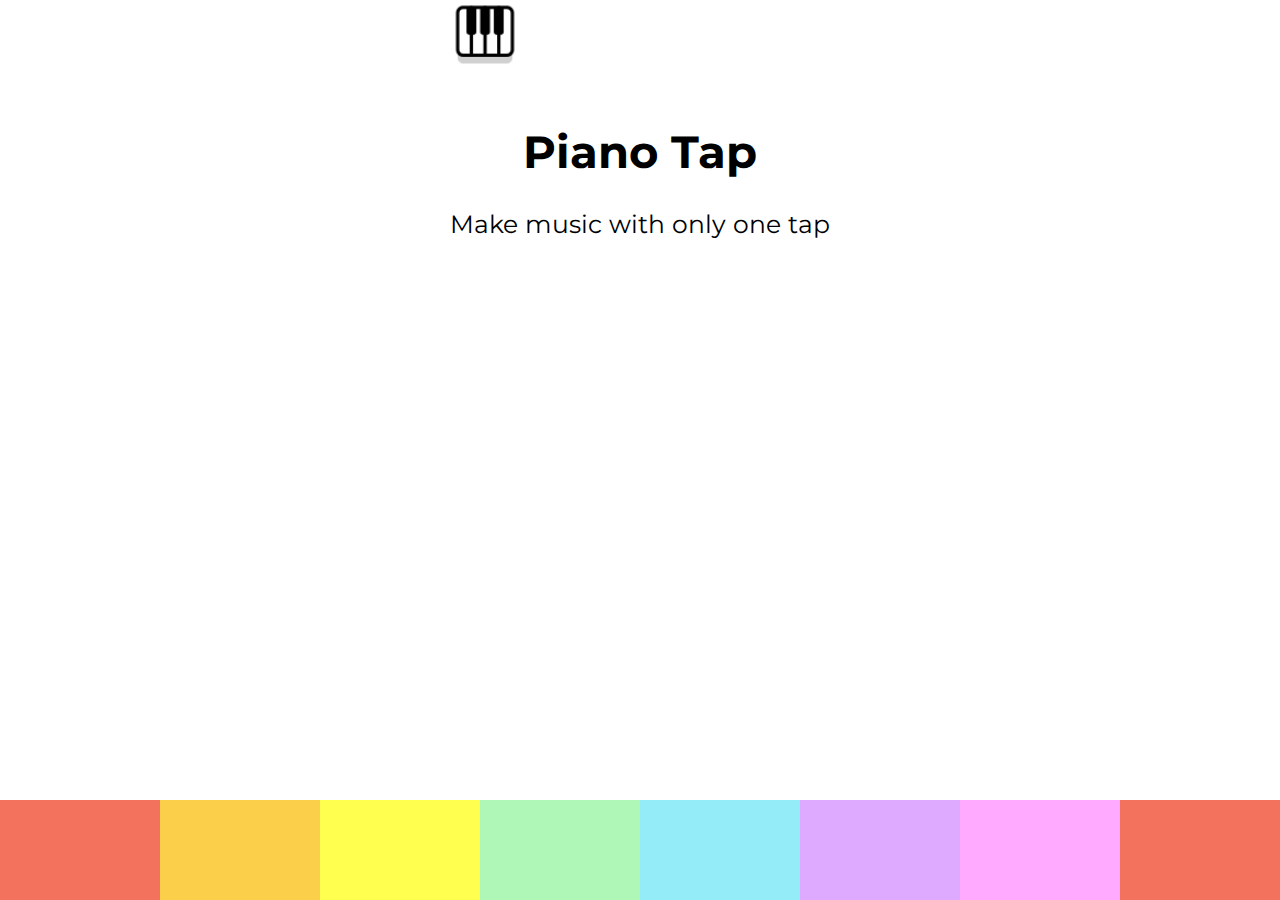
<file: index.html>
<!DOCTYPE html>
<html lang="en">
    <head>
        <meta charset="UTF-8">
        <meta name="viewport" content="width=device-width, initial-scale=1, shrink-to-fit=no">
        <meta http-equiv="X-UA-Compatible" content="ie=edge">
        <link rel="stylesheet" href="https://fonts.googleapis.com/css?family=Montserrat">
        <link rel="stylesheet" type="text/css" href="bubblestyle.css">
        <link rel="icon" type="image/x-icon" href="favicon.ico">
        <title>Piano Tap</title>
    </head>
    <body>
        <div class="app">
            <header>
                <img width="70" height="70" src="piano.png" alt="Piano icon" />
                <h1>Piano Tap</h1>
                <p>Make music with only one tap</p>
            </header>
            <div class="visual">
                <p class="box"></p>
            </div>
            <div class="pads">
                <div class="pad1">
                    <audio class="sound" src="keys/C4.mp3"></audio>
                </div>
                <div class="pad2">
                    <audio class="sound" src="keys/D4.mp3"></audio>
                </div>
                <div class="pad3">
                    <audio class="sound" src="keys/E4.mp3"></audio>
                </div>
                <div class="pad4">
                    <audio class="sound" src="keys/F4.mp3"></audio>
                </div>
                <div class="pad5">
                    <audio class="sound" src="keys/G4.mp3"></audio>
                </div>
                <div class="pad6">
                    <audio class="sound" src="keys/A4.mp3"></audio>
                </div>
                <div class="pad7">
                    <audio class="sound" src="keys/B4.mp3"></audio>
                </div>
                <div class="pad8">
                    <audio class="sound" src="keys/C5.mp3"></audio>
                </div>
            </div>
        </div>
        <script src="bouncy.js"></script>
    </body>
</html>
</file>
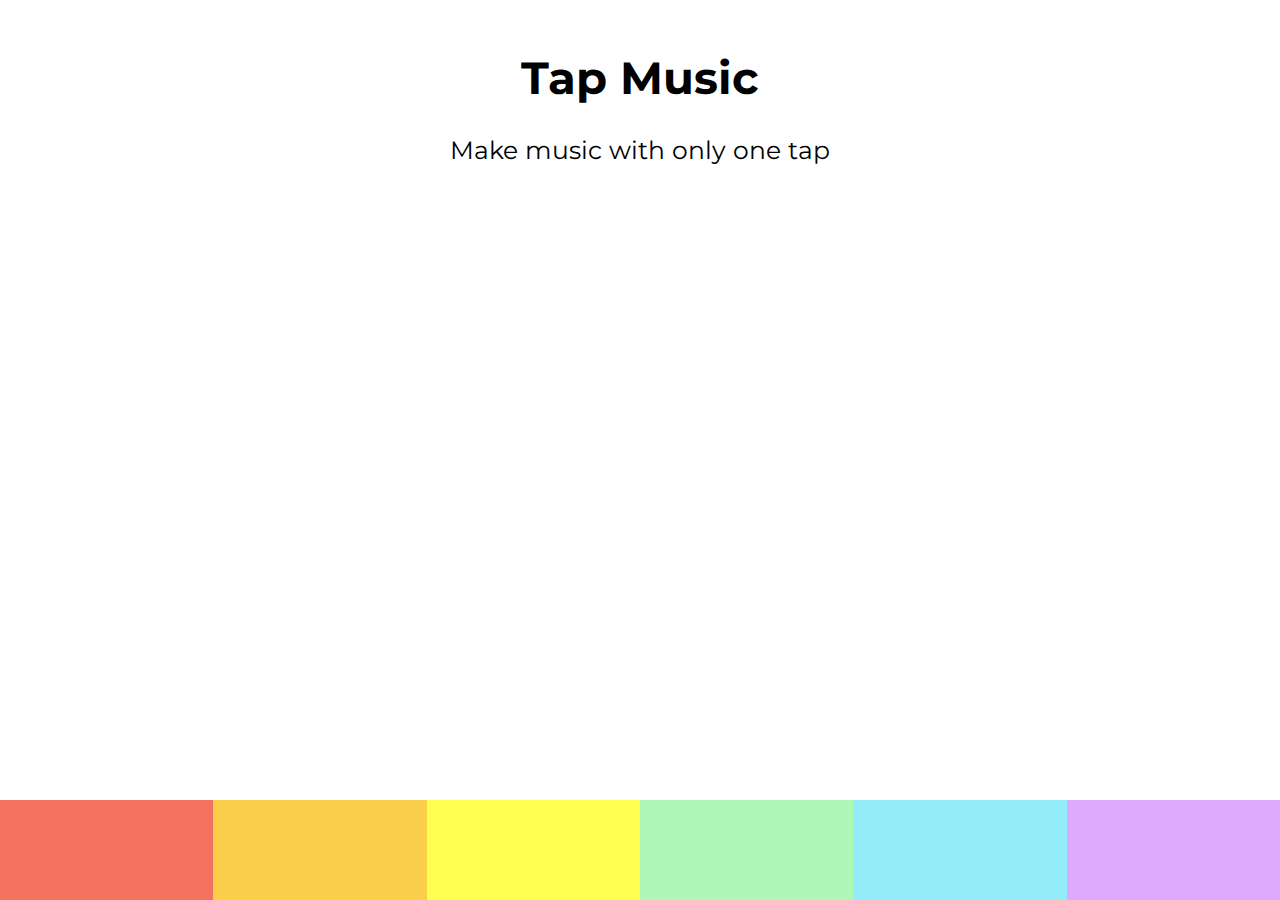
<file: bubbles.html>
<!DOCTYPE html>
<html lang="en">
    <head>
        <meta charset="UTF-8">
        <meta name="viewport" content="width=device-width, initial-scale=1, shrink-to-fit=no">
        <meta http-equiv="X-UA-Compatible" content="ie=edge">
        <link rel="stylesheet" href="https://fonts.googleapis.com/css?family=Montserrat">
        <link rel="stylesheet" type="text/css" href="bubblestyle.css">
        <title>Bubbles Demo</title>
    </head>
    <body>
        <div class="app">
            <header>
                <h1>Tap Music</h1>
                <p>Make music with only one tap</p>
            </header>
            <div class="visual">
                <p class="box"></p>
            </div>
            <div class="pads">
                <div class="pad1">
                    <audio class="sound" src="sounds/bubbles.mp3"></audio>
                </div>
                <div class="pad2">
                    <audio class="sound" src="sounds/clay.mp3"></audio>
                </div>
                <div class="pad3">
                    <audio class="sound" src="sounds/confetti.mp3"></audio>
                </div>
                <div class="pad4">
                    <audio class="sound" src="sounds/glimmer.mp3"></audio>
                </div>
                <div class="pad5">
                    <audio class="sound" src="sounds/moon.mp3"></audio>
                </div>
                <div class="pad6">
                    <audio class="sound" src="sounds/ufo.mp3"></audio>
                </div>
            </div>
        </div>
        <script src="bouncy.js"></script>
    </body>
</html>
</file>
<file: bubblestyle.css>
* {
    margin: 0;
    padding: 0;
    box-sizing: border-box;
}

body {
    font-family: "Montserrat", sans-serif;
}

.app {
    height: 100vh;
    display: flex;
    flex-direction: column;
    justify-content: space-between;
    align-items: center;
}

header h1 {
    margin: 50px 0 30px 0;
    text-align: center;
    font-size: 45px;
}

header p {
    font-size: 25px;
}

.pads {
    width: 100%;   
    display: flex;
}

.pads > div {
    height: 100px;
    width: 100px;
    flex: 1;
}

.pad1, .pad8 { background-color: #f2725d; }
.pad2 { background-color: #fccf4b; }
.pad3 { background-color: #ffff50; }
.pad4 { background-color: #aff7b6; }
.pad5 { background-color: #93ecf8; }
.pad6 { background-color: #ddaaff; }
.pad7 { background-color: #ffaaff; }

/* bubbles */
.visual > div {
    position: absolute;
    height: 50px;
    width: 50px;
    border-radius: 50%;
    bottom: 0;
    left: 20%;
    z-index: -1;
}

@keyframes jump {
    0% {
        bottom: 0;
        left: 20%;
    }
    50% {
        bottom: 50%;
        left: 50%;
    }
    100% {
        bottom: 0;
        left: 80%;
    }
}
</file>
